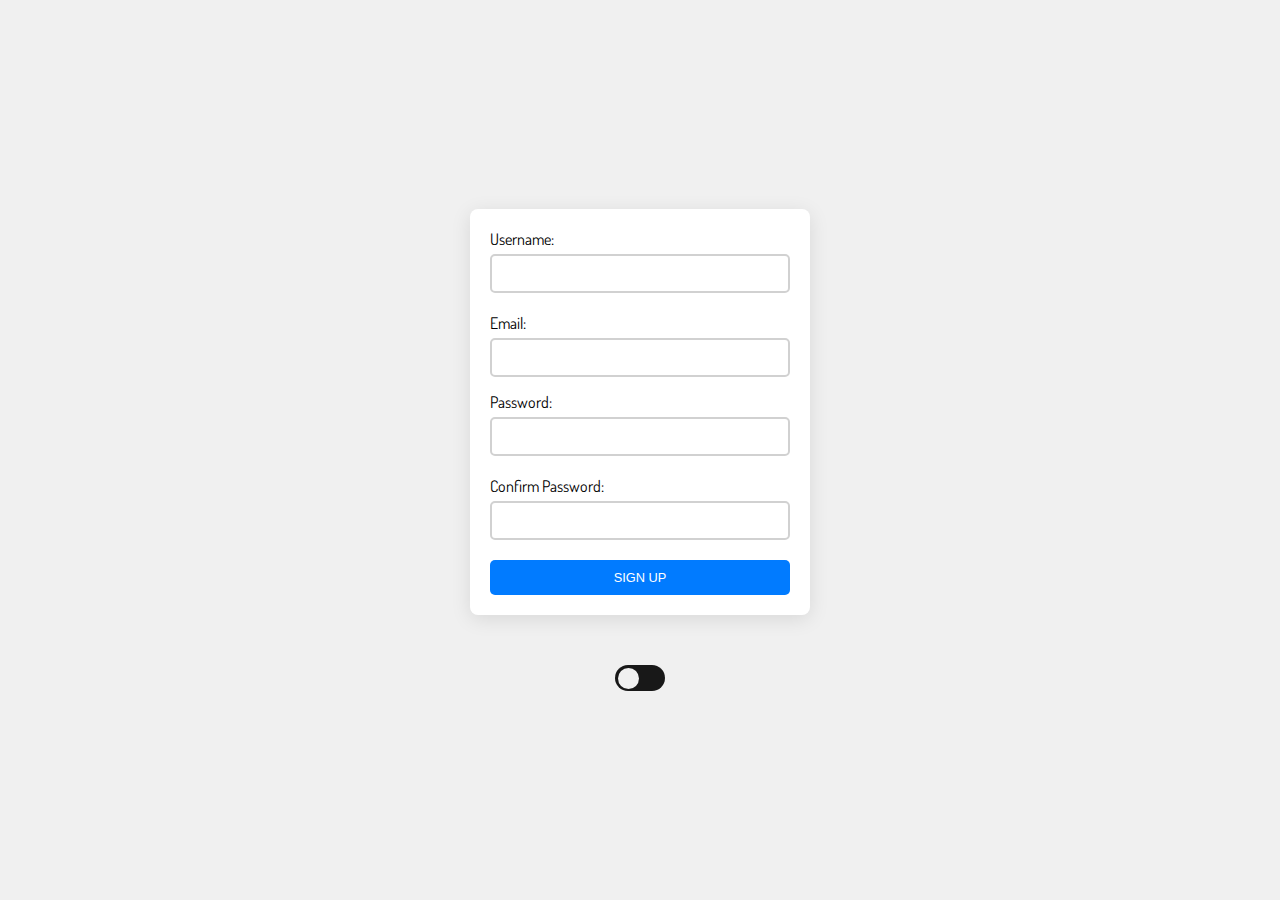
<file: index.html>
<!DOCTYPE html>
<html lang="en">
  <body>
    <div class="form_container">
      <form action="" onsubmit="submitForm()" class="submitFormClass">
        <div class="input_container input_container_1">
          <label for="">username:</label>
          <input class="usernameInput" type="text" name="" />
          <span class="usernamespan"></span>
        </div>
        <div class="input_container input_container_2">
          <label for="">email:</label>
          <input class="emailInput" type="text" name="" />
          <!-- <span class="emailspan"></span> -->
        </div>
        <div class="input_container input_container_3">
          <label for="">password:</label>
          <input class="passwordInput" type="text" name="" />
          <span class="passwordspan"></span>
        </div>
        <div class="input_container input_container_4">
          <label for="">confirm password:</label>
          <input class="confirmpasswordInput" type="text" name="" />
          <span class="confirmspan"></span>
        </div>
        <!-- <button class="SignUpClass" type="submit" onclick="ButtonFunc(event)">
          sign up
        </button> -->
        <input
          type="button"
          onclick="ButtonFunc(event)"
          value="sign up"
          class="SignUpClass"
          readonly
        />
      </form>
    </div>
    <button class="buttonSwitcher">
      <div class="switcherCircle"></div>
    </button>
  </body>
  <head>
    <meta charset="UTF-8" />
    <meta name="viewport" content="width=device-width, initial-scale=1.0" />
    <title>Form Validation</title>

    <link id="stylesheetLight" rel="stylesheet" href="lightMode.css" />

    <script src="script.js"></script>
    <script src="themeSwitcher.js"></script>

    <link rel="preconnect" href="https://fonts.googleapis.com" />
    <link rel="preconnect" href="https://fonts.gstatic.com" crossorigin />
    <link
      href="https://fonts.googleapis.com/css2?family=Dosis:wght@200..800&family=Merriweather:ital,wght@0,300;0,400;0,700;0,900;1,300;1,400;1,700;1,900&family=Playwrite+DE+Grund:wght@100..400&display=swap"
      rel="stylesheet"
    />

    <link
      rel="stylesheet"
      href="https://cdnjs.cloudflare.com/ajax/libs/font-awesome/6.6.0/css/all.min.css"
      integrity="sha512-Kc323vGBEqzTmouAECnVceyQqyqdsSiqLQISBL29aUW4U/M7pSPA/gEUZQqv1cwx4OnYxTxve5UMg5GT6L4JJg=="
      crossorigin="anonymous"
      referrerpolicy="no-referrer"
    />
  </head>
</html>
</file>
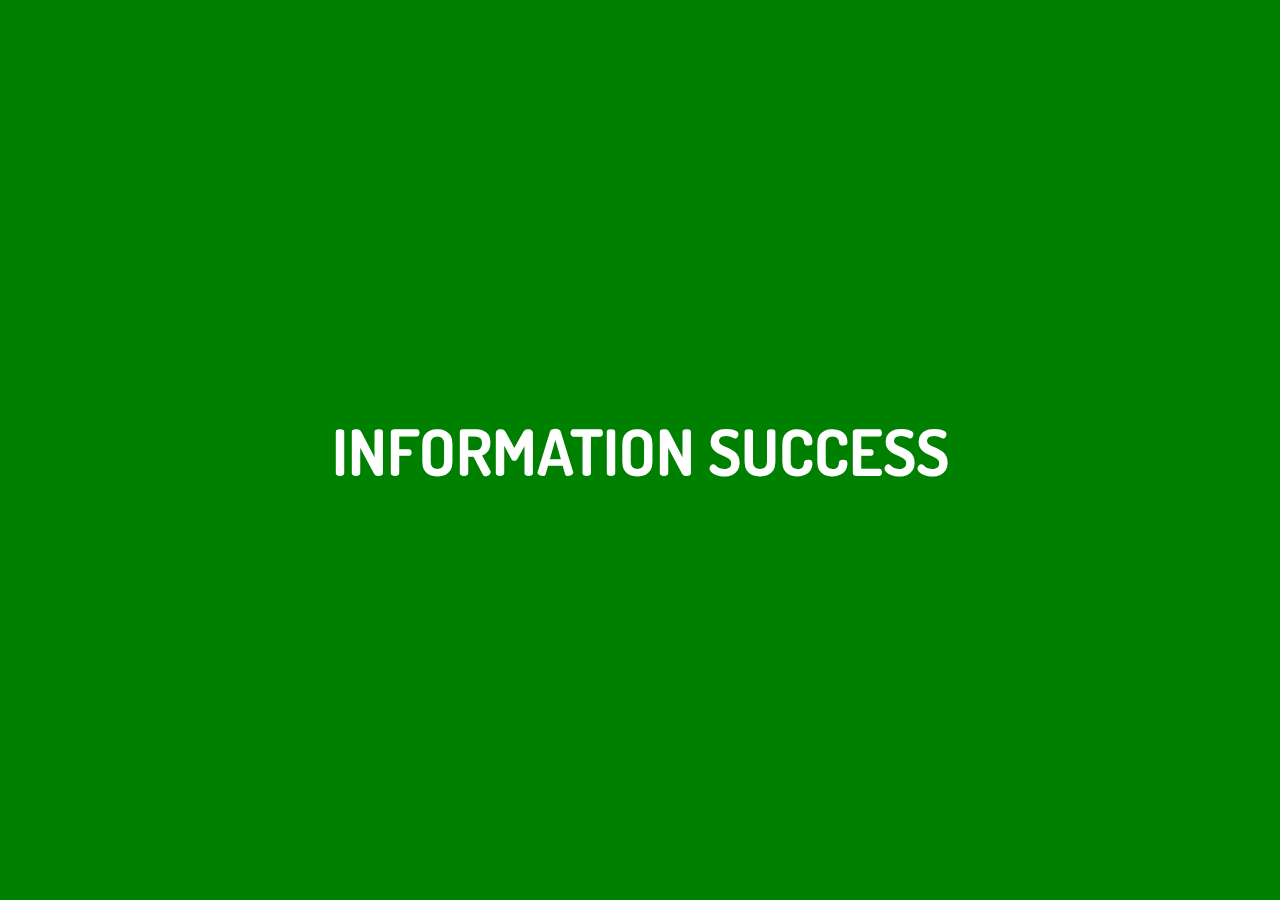
<file: InformationSuccess/information_Success.html>
<!DOCTYPE html>
<html lang="en">
  <body>
    <h1>Information Success</h1>
    <div class="border"></div>
  </body>
  <head>
    <meta charset="UTF-8" />
    <meta name="viewport" content="width=device-width, initial-scale=1.0" />
    <title>Information Success</title>
    <link rel="stylesheet" href="stylesSuccess.css" />

    <link rel="preconnect" href="https://fonts.googleapis.com" />
    <link rel="preconnect" href="https://fonts.gstatic.com" crossorigin />
    <link
      href="https://fonts.googleapis.com/css2?family=Dosis:wght@200..800&family=Merriweather:ital,wght@0,300;0,400;0,700;0,900;1,300;1,400;1,700;1,900&family=Playwrite+DE+Grund:wght@100..400&display=swap"
      rel="stylesheet"
    />

    <link
      rel="stylesheet"
      href="https://cdnjs.cloudflare.com/ajax/libs/font-awesome/6.6.0/css/all.min.css"
      integrity="sha512-Kc323vGBEqzTmouAECnVceyQqyqdsSiqLQISBL29aUW4U/M7pSPA/gEUZQqv1cwx4OnYxTxve5UMg5GT6L4JJg=="
      crossorigin="anonymous"
      referrerpolicy="no-referrer"
    />
  </head>
</html>
</file>
<file: lightMode.css>
* {
  margin: 0;
  padding: 0;
  box-sizing: border-box;
}

body {
  font-family: "Dosis", sans-serif;
  display: flex;
  flex-direction: column;
  justify-content: center;
  align-items: center;
  gap: 50px;
  height: 100vh;
  background-color: #f0f0f0;
}

button {
  background-color: transparent;
  border: 0;
  cursor: pointer;
}

input {
  outline: none;
  border: 0;
}

:root {
  --border-color: #d1d1d1;
}

form {
  display: grid;
  gap: 10px;
}

.input_container {
  display: grid;
}

.input_container label {
  margin-bottom: 5px;
  text-transform: capitalize;
  color: #000000;
}

.input_container input {
  width: 300px;
  padding: 10px 13px;
  border-radius: 5px;
  border: 2px solid var(--border-color);
  transition: border-color 0.3s;
}

.input_container input:focus {
  border-color: #017bff;
}

.input_container span {
  color: red;
  font-size: 0.9rem;
  margin-top: 5px;
  margin-left: 5px;
}

.form_container {
  background-color: #ffffff;
  padding: 20px;
  border-radius: 8px;
  box-shadow: 0 4px 20px rgba(0, 0, 0, 0.1);
}

form input[type="button"] {
  background-color: #017bff;
  border-radius: 5px;
  color: white;
  text-transform: uppercase;
  font-size: 0.8rem;
  padding: 10px;
  cursor: pointer;
  transition: background-color 0.3s;
}

form input[type="button"]:hover {
  background-color: #0056b3;
}

form input[type="text"]:nth-child(5) {
  background-color: #017bff;
  opacity: 0.5;
  text-align: center;
  border-radius: 5px;
  color: white;
  text-transform: uppercase;
  font-size: 0.8rem;
  padding: 10px;
  cursor: no-drop;
}

/* Theme Switcher */
.buttonSwitcher {
  background-color: #181818;
  border-radius: 100px;
  width: 50px;
  height: 26px;
  display: flex;
  align-items: center;
  padding-inline: 2.5px;
  justify-content: start;
}
.switcherCircle {
  background-color: #f0f0f0;
  border-radius: 100%;
  width: 21px;
  height: 21px;
  margin-left: px;
}

/* change Theme Color */
.changeThemeColor {
  display: grid;
  gap: 10px;
  background-color: white;
  padding: 5px 3px;
  border-radius: 1000px;
  position: absolute;
  left: 50px;
}
.changeThemeColor button {
  border-radius: 100%;
  width: 30px;
  height: 30px;
}
</file>
<file: InformationSuccess/stylesSuccess.css>
* {
  margin: 0;
  padding: 0;
  box-sizing: border-box;
}
body {
  font-family: "Dosis", sans-serif;
  display: flex;
  justify-content: center;
  align-items: center;
  gap: 50px;
  height: 100vh;
  background-color: green;
  overflow: hidden;
  animation: infinite forwards alternate bodyMove 1s;
}
@keyframes bodyMove {
  from {
    background-color: green;
  }
  to {
    background-color: white;
  }
}
h1 {
  color: white;
  font-size: 4rem;
  text-transform: uppercase;
  animation: infinite forwards alternate h1Move 1s;
}
@keyframes h1Move {
  from {
    color: white;
  }
  to {
    color: green;
  }
}

.border {
  width: 97vw;
  height: 95vh;
  position: absolute;
  animation: infinite forwards alternate borderMove 1s;
}
@keyframes borderMove {
  from {
    border: 10px solid white;
  }
  to {
    border: 10px solid green;
  }
}
</file>
